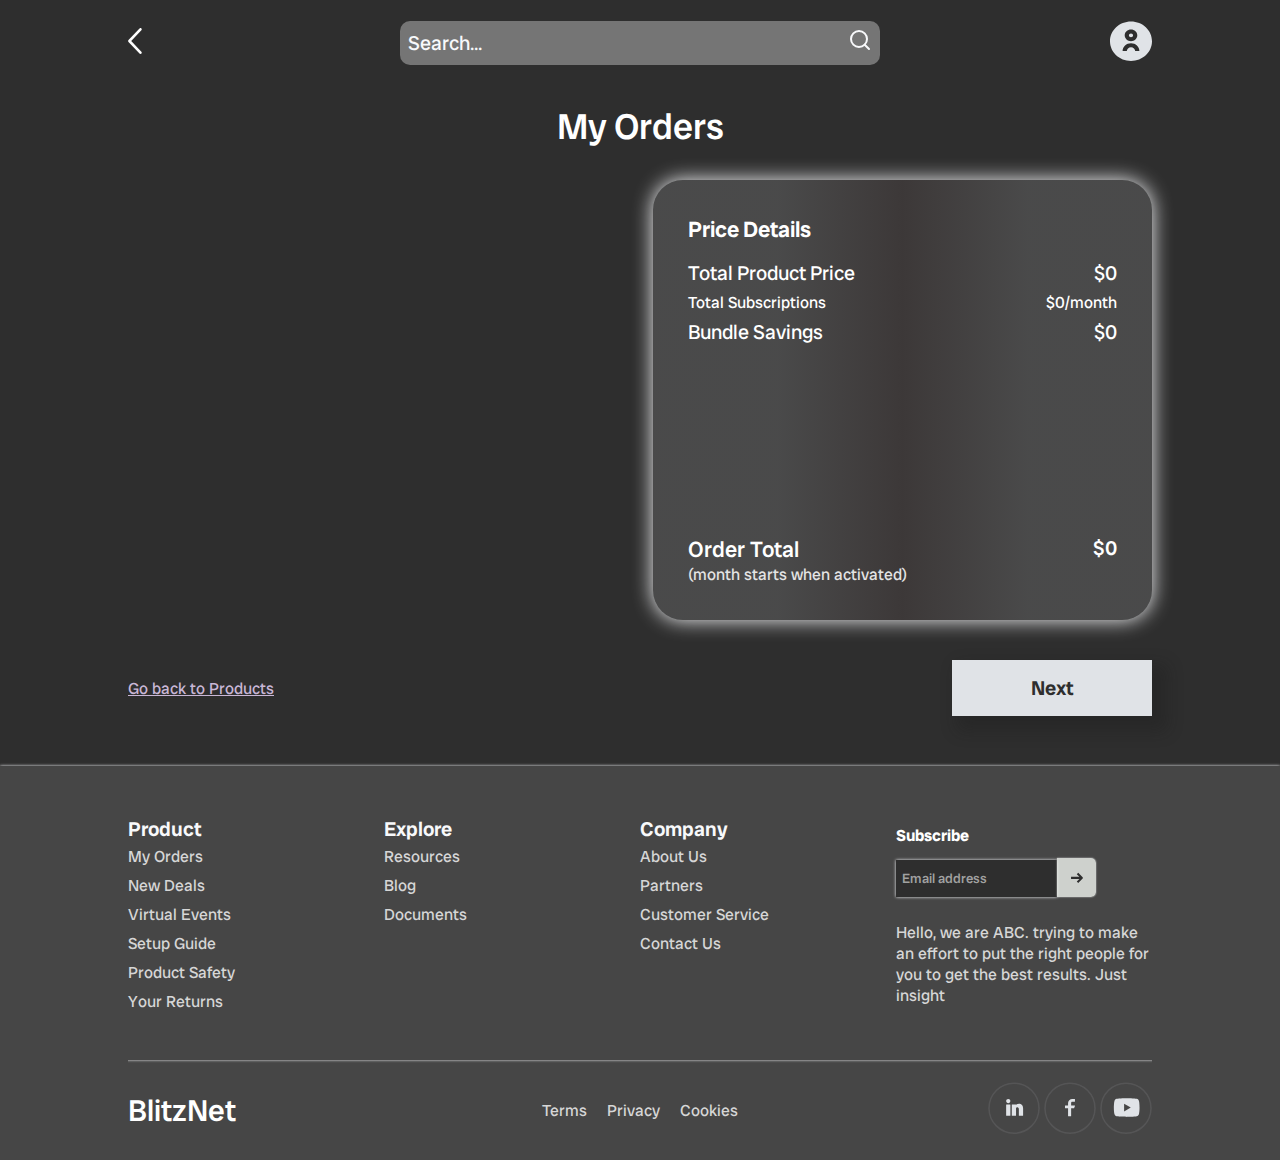
<file: my-orders.html>
<!DOCTYPE html>
<html lang="en">
<head>
    <meta charset="UTF-8">
    <meta name="viewport" content="width=device-width, initial-scale=1.0">
    <link rel="stylesheet" href="/my-orders.css" />
    <link rel="preconnect" href="https://fonts.googleapis.com" />
    <link rel="preconnect" href="https://fonts.gstatic.com" crossorigin />
    <link
      href="https://fonts.googleapis.com/css2?family=Radio+Canada+Big:ital,wght@0,400..700;1,400..700&display=swap"
      rel="stylesheet"
    />
    <link rel="stylesheet" href="https://cdn.jsdelivr.net/npm/bootstrap-icons@1.11.3/font/bootstrap-icons.min.css">
    <title>My Orders</title>
</head>
<body>
    <navbar class="my-orders-nav">
        <a class="nav-back-click"  href="/home.html"><img class="nav-back" src="/back arrow.svg" alt="" ></a>
        <div class="search-space">
          <form class="search-outer-box" action="">
            <div class="search">
              <input class="search-input" type="search" placeholder="Search..." />
              <a href="https://youtube.com"><svg
                class="search-icon"
                width="24"
                height="24"
                viewBox="0 0 24 24"
                fill="none"
                xmlns="http://www.w3.org/2000/svg"
              >
                <path
                  d="M11 19C15.4183 19 19 15.4183 19 11C19 6.58172 15.4183 3 11 3C6.58172 3 3 6.58172 3 11C3 15.4183 6.58172 19 11 19Z"
                  stroke="#F8F9FB"
                  stroke-width="2"
                  stroke-linecap="round"
                  stroke-linejoin="round"
                />
                <path
                  d="M21 21L16.7 16.7"
                  stroke="#F8F9FB"
                  stroke-width="2"
                  stroke-linecap="round"
                  stroke-linejoin="round"
                />
              </svg></a>
            </div>
          </form>
        </div>
        <a class="sign-in-click" href=""><img class="sign-in" src="/Vector.svg" alt="" /></a>
    </navbar>
    <h1 class="my-orders-title">My Orders</h1>
    <div class="orders-section">
        <div id="order-container">
            

        </div>
   <div class="pricing-section">
    <div class="price-details">
        <h2 class="price-details-title">Price Details</h2>
            <div class="total-product-container">
        <p class="total-product-price-title">Total Product Price</p>
        <p class="total-product-price">$0</p>
    </div>
    <div class="total-sub-container">
        <div class="total-subscriptions-title">Total Subscriptions</div>
        
        <div class="total-subscriptions">$0/month</div>
    </div>
   
    <div class="total-savings-container">
        <p class="total-savings-title">Bundle Savings</p>
        <p class="total-savings">$0</p>
    </div>
    <div class="total-order-container">
        <h2 class="order-total-title">Order Total</h2>
        <h2 class="order-total">$0</h2>
    </div>
    <div class="month-starts">(month starts when activated)</div>
    </div>
</div>
</div>
<div class="next-row">
<a class="products-back" href="/home.css">Go back to Products</a>
<a href="/payment-shipping.html" class="next-button">Next</a>
</div>
<section class="footer">
    <div class="footer-1">
      <div class="f-product">
        <h3 class="f-sm-title">Product</h3>
        <a href="/my-orders.html"><p class="f-p">My Orders</p></a>
        <a href="https://youtube.com"><p class="f-p">New Deals</p></a>
          <a href="https://youtube.com"><p class="f-p">Virtual Events</p></a>
            <a href="https://youtube.com"><p class="f-p">Setup Guide</p></a>
              <a href="https://youtube.com"><p class="f-p">Product Safety</p></a>
                <a href="https://youtube.com"><p class="f-p">Your Returns</p></a>
      </div>
      <div class="f-explore">
        <h3 class="f-sm-title">Explore</h3>
        <a href="https://youtube.com"><p class="f-p">Resources</p></a>
        <a href="https://youtube.com"><p class="f-p">Blog</p></a>
          <a href="https://youtube.com"><p class="f-p">Documents</p></a>
      </div>
      <div class="f-company">
        <h3 class="f-sm-title">Company</h3>
        <a href="https://youtube.com"><p class="f-p">About Us</p></a>
          <a href="https://youtube.com"><p class="f-p">Partners</p></a>
            <a href="https://youtube.com"><p class="f-p">Customer Service</p></a>
            <a href="https://youtube.com"><p class="f-p">Contact Us</p></a>
      </div>
      <div class="f-subscribe">
        <h4 class="f-sub-title">Subscribe</h4>
        <form action="">
          <div class="email-address">
            <input class="email-input" type="email" placeholder="Email address" />
            <a href="https://youtube.com"><img class="send" src="/nnew-send.svg" alt=""></a>
          </div>
        </form>
        <p class="subscribe-paragraph">Hello, we are ABC. trying to make an effort to put the right people for you to get the best results. Just insight</p>
      </div>
    </div>
    <span class="mid-footer-dash"></span>
    <div class="footer-2">
      <a href="https://youtube.com"><h1 class="f-logo">BlitzNet</h1></a>
      <div class="tpc">
        <a href="https://youtube.com"><p class="tpc-text">Terms</p></a>
        <a href="https://youtube.com"><p class="tpc-text">Privacy</p></a>
        <a href="https://youtube.com"><p class="tpc-text">Cookies</p></a>
      </div>
      <div class="socials">
        <a href="https://youtube.com"><img class="social-icons" src="/Linkedin.svg"  alt=""></a>
          <a href="https://youtube.com"><img class="social-icons" src="/Facebook.svg" alt=""></a>
            <a href="https://youtube.com"><img class="social-icons" src="/YouTube.svg" alt=""></a>
      </div>
    </div>
  </section>
  <script src="my-orders.js"></script>
</body>
</html>
</file>
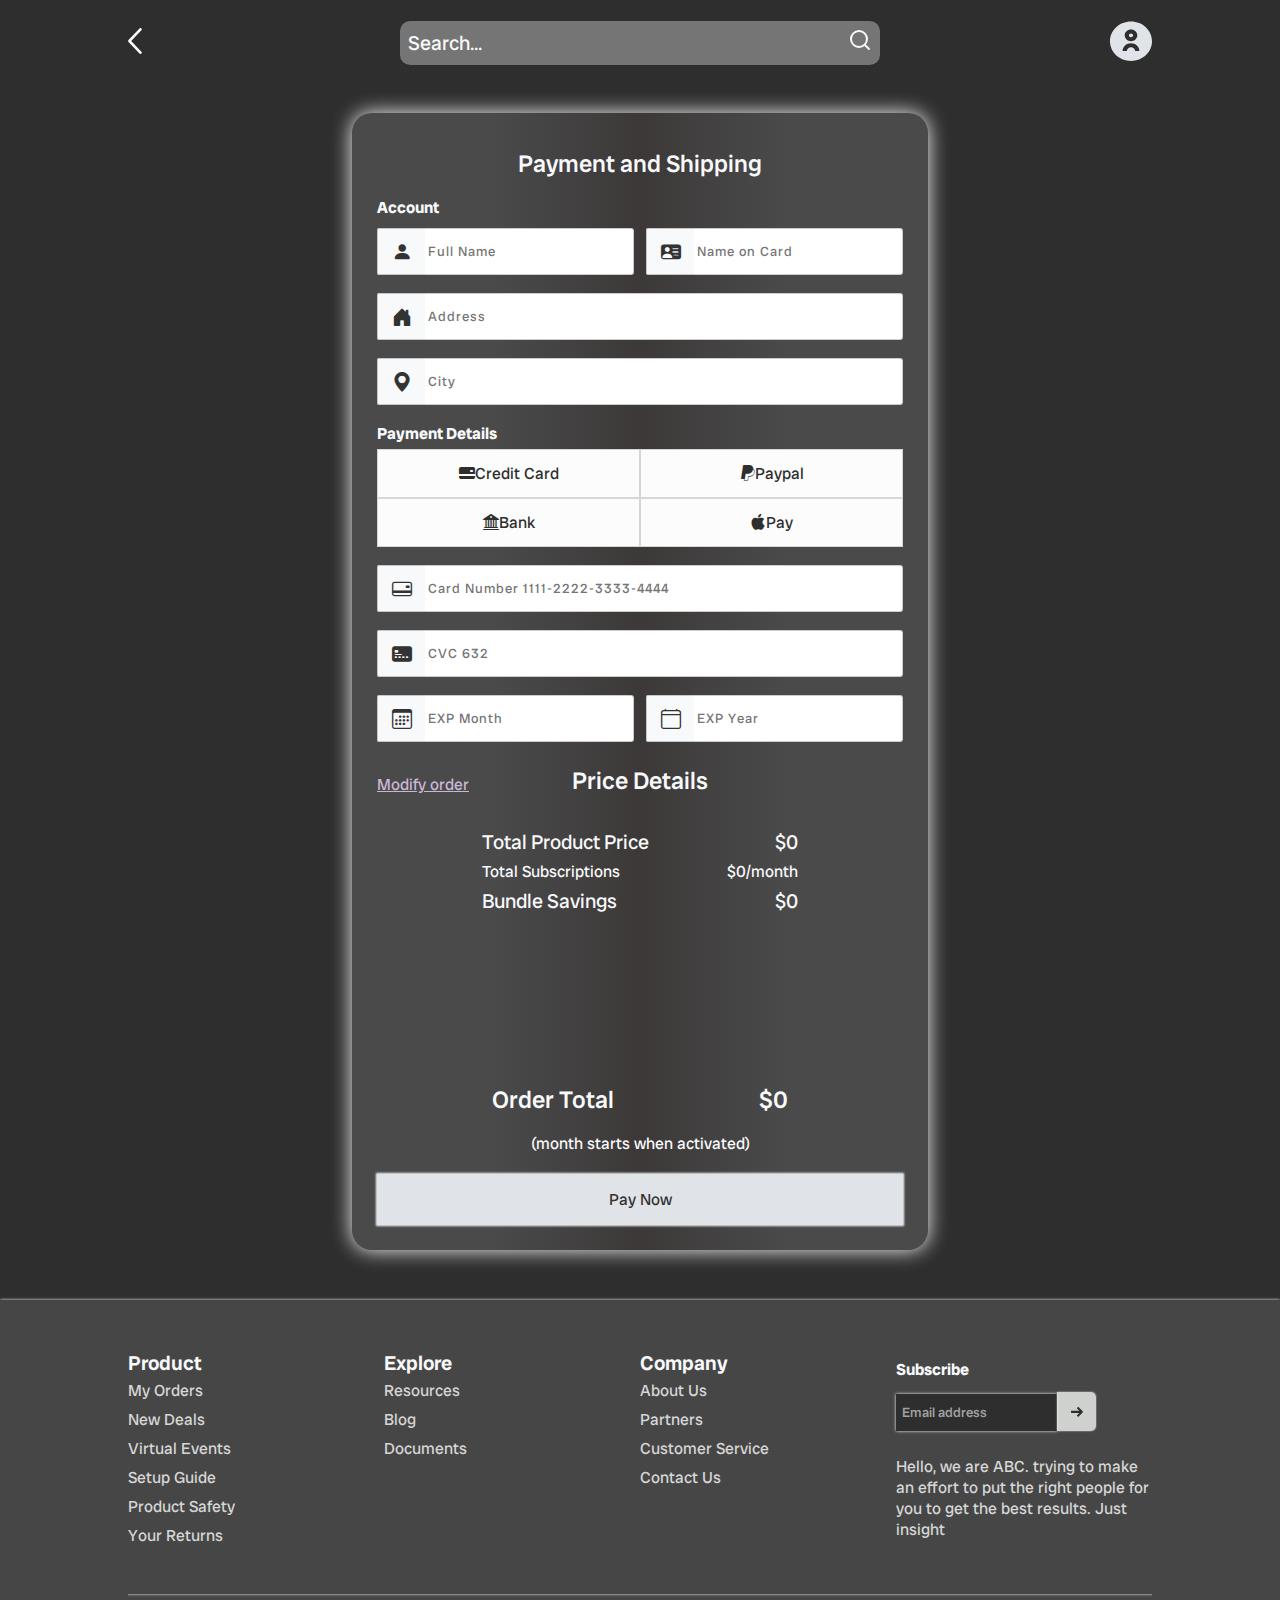
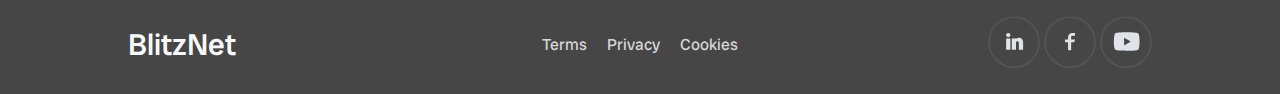
<file: payment-shipping.html>
<!DOCTYPE html>
<html lang="en">
<head>
    <meta charset="UTF-8">
    <meta name="viewport" content="width=device-width, initial-scale=1.0">
    <link rel="stylesheet" href="/payment-shipping.css" />
    <link rel="preconnect" href="https://fonts.googleapis.com" />
    <link rel="preconnect" href="https://fonts.gstatic.com" crossorigin />
    <link
      href="https://fonts.googleapis.com/css2?family=Radio+Canada+Big:ital,wght@0,400..700;1,400..700&display=swap"
      rel="stylesheet"
    />
    <link rel="stylesheet" href="https://cdn.jsdelivr.net/npm/bootstrap-icons@1.11.3/font/bootstrap-icons.min.css">
    <title>Shipping</title>
</head>
<body>
  <navbar class="my-orders-nav">
    <a class="nav-back-click"  href="/my-orders.html"><img class="nav-back" src="/back arrow.svg" alt="" ></a>
    <div class="search-space">
      <form class="search-outer-box" action="">
        <div class="search">
          <input class="search-input" type="search" placeholder="Search..." />
          <a href="https://youtube.com"><svg
            class="search-icon"
            width="24"
            height="24"
            viewBox="0 0 24 24"
            fill="none"
            xmlns="http://www.w3.org/2000/svg"
          >
            <path
              d="M11 19C15.4183 19 19 15.4183 19 11C19 6.58172 15.4183 3 11 3C6.58172 3 3 6.58172 3 11C3 15.4183 6.58172 19 11 19Z"
              stroke="#F8F9FB"
              stroke-width="2"
              stroke-linecap="round"
              stroke-linejoin="round"
            />
            <path
              d="M21 21L16.7 16.7"
              stroke="#F8F9FB"
              stroke-width="2"
              stroke-linecap="round"
              stroke-linejoin="round"
            />
          </svg></a>
        </div>
      </form>
    </div>
    <a class="sign-in-click" href=""><img class="sign-in" src="/Vector.svg" alt="" /></a>
</navbar>
<div class="order-section">

</div>
<div class="wrapper">
  <div class="contents">
  <h2>Payment and Shipping</h2>
  <form action="" method="post">
  <h4>Account</h4>
  <div class="input-group">
    <div class="input-box">
      <input type="text" placeholder="Full Name" required class="name">
      <i class="bi bi-person-fill"></i>
    </div>
    <div class="input-box">
      <input type="text" placeholder="Name on Card" required class="name">
      <i class="bi bi-person-vcard-fill"></i>
    </div>
  </div>
  <div class="input-group">
    <div class="input-box">
      <input type="text" placeholder="Address" required class="name">
      <i class="bi bi-house-door-fill"></i>
    </div>
  </div>
  <div class="input-group">
    <div class="input-box">
      <input type="text" placeholder="City" required class="name">
      <i class="bi bi-geo-alt-fill"></i>
    </div>
  </div>
  <div class="input-group">
    <div class="input-box">
      <h4>Payment Details</h4>
      <input type="radio" placeholder="pay" class="radio" id="bc1" checked>
      <label for="bc1"><span>
        <i class="bi2 bi-credit-card-2-back-fill"></i>Credit Card     
      </span></label>
      <input type="radio" placeholder="pay" class="radio" id="bc2">
      <label for="bc2"><span>
        <i class="bi2 bi-paypal"></i>Paypal    
      </span></label>
      <input type="radio" placeholder="pay" class="radio" id="bc3">
      <label for="bc3"><span>
        <i class="bi2 bi-bank2"></i>Bank    
      </span></label>
      <input type="radio" placeholder="pay" class="radio" id="bc4">
      <label for="bc3"><span>
        <i class="bi2 bi-apple"></i>Pay    
      </span></label>
      </div>
    </div>
      <div class="input-group">
        <div class="input-box">
          <input type="tel" class="name" placeholder="Card Number 1111-2222-3333-4444" required>
          <i class="bi bi-credit-card-2-back"></i>
        </div>
      </div>
      <div class="input-group">
        <div class="input-box">
          <input type="tel" class="name" placeholder="CVC 632" required>
          <i class="bi bi-credit-card-2-front-fill"></i>
        </div>
      </div>
      <div class="input-group">
        <div class="input-box">
        <div class="input-box">
          <input type="number" class="name" placeholder="EXP Month" required>
          <i class="bi bi-calendar3"></i>
        </div>
      </div>

        <div class="input-box">
          <input type="number" class="name" placeholder="EXP Year" required>
          <i class="bi bi-calendar4"></i>
        </div>
      </div>
      <div class="price-nav">
        <a href="/my-orders.html">Modify order</a>
      <h2 class="price-details-title">Price Details</h2>
    </div>
      <div class="price-details">
     
            <div class="total-product-container">
        <p class="total-product-price-title">Total Product Price</p>
        <p class="total-product-price">$0</p>
    </div>
    <div class="total-sub-container">
        <div class="total-subscriptions-title">Total Subscriptions</div>
        
        <div class="total-subscriptions">$0/month</div>
    </div>
    
    <div class="total-savings-container">
        <p class="total-savings-title">Bundle Savings</p>
        <p class="total-savings">$0</p>
    </div>
    
    <div class="total-order-container">
        <h2 class="order-total-title">Order Total</h2>
        <h2 class="order-total">$0</h2>
    </div>
    <div class="month-starts">(month starts when activated)</div>
    
    </div>
      <button class="pay-now-button" type="submit">Pay Now</button>
    </form>
  </div>
    </div>






<section class="footer">
  <div class="footer-1">
    <div class="f-product">
      <h3 class="f-sm-title">Product</h3>
      <a href="/my-orders.html"><p class="f-p">My Orders</p></a>
      <a href="https://youtube.com"><p class="f-p">New Deals</p></a>
        <a href="https://youtube.com"><p class="f-p">Virtual Events</p></a>
          <a href="https://youtube.com"><p class="f-p">Setup Guide</p></a>
            <a href="https://youtube.com"><p class="f-p">Product Safety</p></a>
              <a href="https://youtube.com"><p class="f-p">Your Returns</p></a>
    </div>
    <div class="f-explore">
      <h3 class="f-sm-title">Explore</h3>
      <a href="https://youtube.com"><p class="f-p">Resources</p></a>
      <a href="https://youtube.com"><p class="f-p">Blog</p></a>
        <a href="https://youtube.com"><p class="f-p">Documents</p></a>
    </div>
    <div class="f-company">
      <h3 class="f-sm-title">Company</h3>
      <a href="https://youtube.com"><p class="f-p">About Us</p></a>
        <a href="https://youtube.com"><p class="f-p">Partners</p></a>
          <a href="https://youtube.com"><p class="f-p">Customer Service</p></a>
          <a href="https://youtube.com"><p class="f-p">Contact Us</p></a>
    </div>
    <div class="f-subscribe">
      <h4 class="f-sub-title">Subscribe</h4>
      <form action="">
        <div class="email-address">
          <input class="email-input" type="email" placeholder="Email address" />
          <a href="https://youtube.com"><img class="send" src="/nnew-send.svg" alt=""></a>
        </div>
      </form>
      <p class="subscribe-paragraph">Hello, we are ABC. trying to make an effort to put the right people for you to get the best results. Just insight</p>
    </div>
  </div>
  <span class="mid-footer-dash"></span>
  <div class="footer-2">
    <a href="https://youtube.com"><h1 class="f-logo">BlitzNet</h1></a>
    <div class="tpc">
      <a href="https://youtube.com"><p class="tpc-text">Terms</p></a>
      <a href="https://youtube.com"><p class="tpc-text">Privacy</p></a>
      <a href="https://youtube.com"><p class="tpc-text">Cookies</p></a>
    </div>
    <div class="socials">
      <a href="https://youtube.com"><img class="social-icons" src="/Linkedin.svg"  alt=""></a>
        <a href="https://youtube.com"><img class="social-icons" src="/Facebook.svg" alt=""></a>
          <a href="https://youtube.com"><img class="social-icons" src="/YouTube.svg" alt=""></a>
    </div>
  </div>
</section>
<script src="my-orders.js"></script>
</body>
</html>
</file>
<file: my-orders.css>
* {
    margin: 0;
    padding: 0;
    box-sizing: border-box;
    font-family: "Radio Canada Big", sans-serif;
    color: #fff;
}


:root {
    --width-response: 80%;
}



body {
    background: #2E2E2E;
    display: flex;
    flex-direction: column;
    justify-content: center;
    align-items: center;
}


h1 {
    font-size: 36px;
    font-weight: 500;
}

h2 {
    font-size:20px;
    font-weight: 500;
}



p {
    font-size: 20px;
}

a {
    text-decoration: none;
}

.products-back {
    color: #c9b7d6;
    text-decoration: underline;
}

.month-starts {
 color: #e4e4e4;
}

.my-orders-nav {
    display: grid;
    grid-template-columns: repeat(3, 1fr);
    height: 73px;
    padding-top: 13px;
    width: 80%;
    align-items: center;
    justify-content: center;
    text-align: center;
    
}

.nav-back-click {
    justify-self: start;

}
.nav-back {
    height: 28px;
    cursor: pointer;
    
}

.search {
    width: 30em;
    height: 2.8em;
    display: flex;
    align-items: center;
    justify-content: space-between;
    border-radius: 10px;
    background: #757575;
    transition: box-shadow 0.25s;
    padding-inline: 8px;

}

.search:focus-within {
    box-shadow: 0 0 2px rgba(35, 32, 32, .25);
}

.search-input{
    font-size: 20px;
    color: #E0E3E7;
    margin-right: 16px;
    outline: none;
    border: none;
    background: transparent;
    width: 532px;
    height: 23px;
}

.search-input::placeholder,
.search-icon  {
    color: #F8F9FB;
}

.sign-in {
    height: 40px;
    cursor: pointer;
}

.sign-in-click {
    justify-self: end;
}

.my-orders-title {
    
    margin-top: 30px;
}

.orders-section {
    width: 100%;
    margin-top: 30px;
    display: flex;
    column-gap: 2%;
        
}



#order-container {
    width: 39%;
    margin-left: 10%;
}

.order-product-container {
    width: 100%;
    display: grid;
    grid-template-columns: 30% 60% 10%;
    grid-template-rows: 80% 20%;
    margin-bottom: 40px;
    height: 200px;
    padding: 20px;
    background: linear-gradient(to right,#f8f9fb23, #f8f9fb23, #97797923,  #f8f9fb23, #f8f9fb23);
    box-shadow: 0 0 20px #F8F9FB;
    border-radius: 30px;

}

.order-product-container-2 {
    width: 100%;
    display: grid;
    grid-template-columns: 30% 60% 10%;;
    height: 200px;
    padding: 20px;
    background: linear-gradient(to right,#f8f9fb23, #f8f9fb23, #97797923,  #f8f9fb23, #f8f9fb23);
    box-shadow: 0 0 20px #F8F9FB;
    border-radius: 30px;
}

.img-product-container {
    display: flex;
    height: 70%;
    width: 70%;
    margin: auto;
    align-items: center;
    justify-content: center;

}


.quantity-controls {
    margin-top: 10px;
    display: flex;
    align-items: center;
}

.quantity-controls label {
    font-size: 16px;
    margin-right: 10px;

}

.quantity-box {
    display: flex;
    align-items: center;
    background: linear-gradient(to bottom, #ffffff, #eef2ec); /* Beige background like the image */
    border-radius: 4px;
    overflow: hidden; /* Ensure buttons don’t overflow */
}

.quantity-box {
    display: flex;
    align-items: center;
    background: linear-gradient(to bottom, #ffffff, #cbcbcb); /* Beige background like the image */
    border-radius: 4px;
    overflow: hidden; /* Ensure buttons don’t overflow */
}


.qty-increase, .qty-decrease {
    width: 30px;
    height: 30px;
    background: linear-gradient(to bottom, #c7c6c6, #cbcbcb); /* Match beige background */
    border: none;
    cursor: pointer;
    font-size: 16px;
    color: #000; /* Black text/buttons */
    display: flex;
    align-items: center;
    justify-content: center;
    padding: 0;
}

.qty-increase:hover, .qty-decrease:hover {
    background: #757575; /* Slightly darker beige on hover */
}

.quantity {
    width: 40px;
    height: 30px;
    background: linear-gradient(to bottom, #ffffff, #cbcbcb); /* Match beige background */
    border: none;
    display: flex;
    align-items: center;
    justify-content: center;
    font-size: 16px;
    color: #000; /* Black text */
    text-align: center;
}
.order-product-img {
    height:130px;

}

.order-product-text {
    align-self: center;
    margin-bottom: 10px;
    
}

.add-lines-box {
    display: flex;
}

.productnqty-price {
    color: #eef2ec;
    font-weight: 500;
}



.order-product-name  {
    font-size: 20px;
    font-weight: 600;
    margin-bottom: 0px;
}

.order-product-delete {
height: 12px;
justify-self: end;
margin-right: 8px;
margin-top: 5px;
cursor: pointer;
}



.quantity-box {
    display: flex;
    align-items: center;
    column-gap: 4px;
}

.sub-price {
    font-size: 16px;
    font-weight: 600;
}

.span-1 {
    color: #88B1B9;
}

.span-2 {
    color: #DFC5C5;
}

.price-details {
    width: 100%;
    padding: 35px;
    height: 440px;
    display: flex;
    flex-direction: column;
    justify-content: flex-start;
    border-radius: 30px;
    background: linear-gradient(to right,#f8f9fb23, #f8f9fb23, #97797923,  #f8f9fb23, #f8f9fb23);
    box-shadow: 0 0 20px #F8F9FB;
}

.price-details-title {
    font-size: 22px;
    font-weight: 600;
    margin-bottom: 16px;
}

.pricing-section {
    width: 39%;
}

.total-product-container {
    display: flex;
    justify-content: space-between;
    width: 100%;
    margin-bottom: 6px;
}

.total-sub-container {
    display: flex;
    justify-content: space-between;
    width: 100%;
    margin-bottom: 6px;
}

.total-savings-container {
    display: flex;
    justify-content: space-between;
    width: 100%;
    margin-bottom: 6px;
}

.total-order-container {
    display: flex;
    justify-content: space-between;
    width: 100%;
    margin-top: auto;
}

.order-total-title {
    font-size: 22px;
}

.add-sub-price {
    color: #c9b7d6;
    font-weight: 500;
}



.footer {
    display: flex;
    flex-direction: column;
    align-items: center;
    justify-content: center;
    margin-top: 50px;
    background: #63636377;
    width: 100%;
    box-shadow: 0 0 3px #F8F9FB;
   
}

.footer-1 {
    margin-top: 50px;
    display: grid;
    grid-template-columns: repeat(4, 1fr);
    width: var(--width-response);
}


.f-sm-title {
    font-size: 20px;
    font-weight: 600;
    color: #F8F9FB;
    margin-bottom: 4px;
}

.f-p {
    font-size: 16px;
    color: #d6d6d6;
    margin-bottom: 8px;
}

.f-p:hover {
    color: #F8F9FB;
}



.footer-2 {
    display: grid;
    align-items: center;
    grid-template-columns: repeat(3, 1fr);
    width: var(--width-response);
    box-shadow:inset 0px 3px 3px -3px  #F8F9FB;
    margin-top: 40px;
    height: 100px;
}

.tpc {
    justify-self: center;
    display: flex;
    justify-content: center;
    align-items: center;
    gap: 0 20px;
}

.tpc-text {
    font-size: 16px;
    color: #d6d6d6;
}

.tpc-text:hover {
    color: #F8F9FB;
}

.f-logo {
    font-size: 30px;
    font-weight: 500px;
    justify-self: start;
}


.socials {
    justify-self: end;
}

.social-icons:hover {
    scale: 1.05;
}

.email-address {
    display: flex;
    align-items: center;
    justify-content: flex-start;
    margin-top: 8px;
    color: #F8F9FB;
}

.email-input {
    height: 37px;
    border: none;
    box-shadow: 0 0 3px #F8F9FB;
    border-right: none;
    outline: none;
    background: #2E2E2E;
    font-weight: 500;
    color: #F8F9FB;
    padding-left: 6px;

}

.email-input::placeholder {
    color: #d6d6d6af;
}

.send {
    margin-top: 4px;
    height: 39px;
    box-shadow: 0 0 1.5px #F8F9FB;
    border-top-right-radius: 5px;
    border-bottom-right-radius: 5px;
}

.f-subscribe {
    display: flex;
    flex-direction: column;
    justify-content: center;
    margin-bottom: 5px;
}

.subscribe-paragraph {
    color: #d6d6d6;
    font-size: 16px;
    margin-top: 20px;
}


.next-button {

    width: 19.5%;
color: #2E2E2E;
height: 2.8em;
font-size: 20px;
font-weight: 600;
background: #E0E3E7;
box-shadow: 10px 10px 15px 5px rgba(24, 24, 24, 0.288);
cursor: pointer;
text-align: center;
place-content: center;
}

.next-button:hover {
    background: linear-gradient(to bottom, #ffffff, #cbcbcb);
}

.next-row {
    margin-top: 40px;
    display: flex;
    justify-content: space-between;
    align-items: center;
    width: 80%;
}
</file>
<file: payment-shipping.css>
* {
    margin: 0;
    padding: 0;
    box-sizing: border-box;
    font-family: "Radio Canada Big", sans-serif;
    color: #F8F9FB;
}


:root {
    --width-response: 80%;
}




  
body {
    background: #2E2E2E;
    display: flex;
    flex-direction: column;
    justify-content: center;
    align-items: center;
}



h1 {
    font-size: 36px;
    font-weight: 500;
}

h2 {
    font-size:20px;
    font-weight: 500;
}



p {
    font-size: 20px;
}

a {
    text-decoration: none;
}

.my-orders-nav {
    display: grid;
    grid-template-columns: repeat(3, 1fr);
    height: 73px;
    padding-top: 13px;
    width: 80%;
    align-items: center;
    justify-content: center;
    text-align: center;

}

.nav-back-click {
    justify-self: start;

}
.nav-back {
    height: 28px;
    cursor: pointer;
    
}

.search {
    width: 30em;
    height: 2.8em;
    display: flex;
    align-items: center;
    justify-content: space-between;
    border-radius: 10px;
    background: #757575;
    transition: box-shadow 0.25s;
    padding-inline: 8px;

}

.search:focus-within {
    box-shadow: 0 0 2px rgba(35, 32, 32, .25);
}

.search-input{
    font-size: 20px;
    color: #E0E3E7;
    margin-right: 16px;
    outline: none;
    border: none;
    background: transparent;
    width: 532px;
    height: 23px;
}

.search-input::placeholder,
.search-icon  {
    color: #F8F9FB;
}

.sign-in {
    height: 40px;
    cursor: pointer;
}

.sign-in-click {
    justify-self: end;
}

.payment-shipping-section {
    width: 80%;
    margin-top: 25px;
}

.order-section {
    width: 80%;
    display: flex;
    column-gap: 5%;
    margin-top: 40px;
}



#order-container {
    width: 45%;
}




.img-product-container {
display: none;
}


.quantity-controls {
    margin-top: 10px;
    display: flex;
    align-items: center;
}

.quantity-controls label {
    font-size: 16px;
    margin-right: 10px;

}

.quantity-box {
    display: flex;
    align-items: center;
    background: linear-gradient(to bottom, #ffffff, #eef2ec); /* Beige background like the image */
    border-radius: 4px;
    overflow: hidden; /* Ensure buttons don’t overflow */
}

.quantity-box {
    display: flex;
    align-items: center;
    background: linear-gradient(to bottom, #ffffff, #cbcbcb); /* Beige background like the image */
    border-radius: 4px;
    overflow: hidden; /* Ensure buttons don’t overflow */
}


.qty-increase, .qty-decrease {
    width: 30px;
    height: 30px;
    background: linear-gradient(to bottom, #c7c6c6, #cbcbcb); /* Match beige background */
    border: none;
    cursor: pointer;
    font-size: 16px;
    color: #000; /* Black text/buttons */
    display: flex;
    align-items: center;
    justify-content: center;
    padding: 0;
}

.qty-increase:hover, .qty-decrease:hover {
    background: #757575; /* Slightly darker beige on hover */
}

.quantity {
    width: 40px;
    height: 30px;
    background: linear-gradient(to bottom, #ffffff, #cbcbcb); /* Match beige background */
    border: none;
    display: flex;
    align-items: center;
    justify-content: center;
    font-size: 16px;
    color: #000; /* Black text */
    text-align: center;
}
.order-product-img {
display: none;

}

.order-product-text {
text-align: start;
    margin: auto;
    width: 25ch;
}

.add-lines-box {
    display: flex;
}

.productnqty-price {
    color: #eef2ec;
    font-weight: 500;
}



.order-product-name  {
    font-size: 20px;
    font-weight: 600;
    margin-bottom: 0px;
}

.order-product-delete {
height: 12px;
justify-self: end;
margin-right: 8px;
margin-top: 5px;
cursor: pointer;
}



.quantity-box {
    display: flex;
    align-items: center;
    column-gap: 4px;
}

.sub-price {
    font-size: 16px;
    font-weight: 600;
}

.span-1 {
    color: #88B1B9;
}

.span-2 {
    color: #DFC5C5;
}

.price-nav {
    display: grid;
    align-items: center;
grid-template-columns: repeat(3, 1fr);
    width: 100%;
}


.price-nav a {
    color: #c9b7d6;
    text-decoration: underline;
}

.price-details {
    width: 100%;
    padding-top: 15px;
    padding-inline: 20%;
    height: 340px;
    display: flex;
    flex-direction: column;
    justify-content: flex-start;
    align-items: center;
    border-radius: 30px;
    margin-bottom: 20px;
}


.price-details-title {
    font-size: 22px;
    font-weight: 600;
    margin-bottom: 16px;
}


.total-product-container {
    display: flex;
    justify-content: space-between;
    width: 100%;
    margin-bottom: 6px;
}

.total-sub-container {
    display: flex;
    justify-content: space-between;
    width: 100%;
    margin-bottom: 6px;
}

.total-savings-container {
    display: flex;
    justify-content: space-between;
    width: 100%;
    margin-bottom: 6px;
}

.total-order-container {
    display: flex;
    justify-content: space-between;
    width: 100%;
    margin-top: auto;
}

.order-total-title {
    font-size: 22px;
}

.add-sub-price {
    color: #c9b7d6;
    font-weight: 500;
}



.wrapper {
    position: relative;
    overflow: hidden;
    width: 45%;
    padding: 25px;
    margin: auto;
    background: linear-gradient(to right,#f8f9fb23, #f8f9fb23, #97797923,  #f8f9fb23, #f8f9fb23);
    box-shadow: 0 0 20px #F8F9FB;
    border-radius: 20px;

}



.wrapper h2 {
    color: #F8F9FB;
    font-size: 24px;
    padding: 10px;
    margin-bottom: 8px;
    text-align: center;
    font-weight: 500;
}

.wrapper h4 {
    padding-bottom: 5px;
    color: #F8F9FB;
}

.input-group {
    margin-bottom: 8px;
    width: 100%;
    position: relative;
    display: flex;
    padding: 5px 0;
}

.input-box {
    width: 100%;
    margin-right: 12px;
    position: relative;

}

.input-box:last-child {
    margin-right: 0px;
}

.input-box .name {
    padding: 14px 10px 14px 50px;
    width: 100%;
    border: 1px solid #0003;
    outline: none;
    letter-spacing: 1px;
    transition: 0.3s;
    border-radius: 3px;
    
    color: #333;
}

.input-box .name:focus {
    -webkit-box-shadow: 0 0 2px 1px #F8F9FB;
    -moz-box-shadow: 0 0 2px 1px #F8F9FB;
    box-shadow: 0 0 2px 1px #F8F9FB;
    border: 1px solid #F8F9FB;
}

.input-box .bi {
    width: 48px;
    display: flex;
    justify-content: center;
    align-items: center;
    position: absolute;
    left: 0px;
    top: 0px;
    bottom: 0px;
    color: #333;
    background: #F8F9FB;
    border-radius: 2px 0 0 2px;
    border: 1px solid #0003;
    border-right: none;
font-size: 20px;
transition: 0.3s;
pointer-events: none;

}

.name:focus + .bi {
    background: #F8F9FB;
    border: none;
    transition: 1s;
} 

.radio {
    display: none;
}

.input-box label {
    width: 50%;
    padding: 13px;
    background: #fcfcfc;
    display: block;
    float: left;
    text-align: center;
    border: 1px solid #d6d6d6;
}

span, .bi2 {
    color: #2E2E2E;
}

.pay-now-button {
    width: 100%;
    background: #E0E3E7;
    color: #333;
    cursor: pointer;
    -webkit-box-shadow: 0 0 2px 1px #F8F9FB;
    -moz-box-shadow: 0 0 2px 1px #F8F9FB;
    box-shadow: 0 0 2px 1px #F8F9FB;
    border: none;
    padding: 15px;
    font-size: 16px;
}

.pay-now-button:hover {
    background: linear-gradient(to bottom, #ffffff, #cbcbcb);
    color: #333;
    cursor: pointer;
    -webkit-box-shadow: 0 0 2px 1px #F8F9FB;
    -moz-box-shadow: 0 0 2px 1px #F8F9FB;
    box-shadow: 0 0 2px 1px #F8F9FB;

}




.footer {
    display: flex;
    flex-direction: column;
    align-items: center;
    justify-content: center;
    margin-top: 50px;
    background: #63636377;
    width: 100%;
    box-shadow: 0 0 3px #F8F9FB;
   
}

.footer-1 {
    margin-top: 50px;
    display: grid;
    grid-template-columns: repeat(4, 1fr);
    width: var(--width-response);
}


.f-sm-title {
    font-size: 20px;
    font-weight: 600;
    color: #F8F9FB;
    margin-bottom: 4px;
}

.f-p {
    font-size: 16px;
    color: #d6d6d6;
    margin-bottom: 8px;
}

.f-p:hover {
    color: #F8F9FB;
}



.footer-2 {
    display: grid;
    align-items: center;
    grid-template-columns: repeat(3, 1fr);
    width: var(--width-response);
    box-shadow:inset 0px 3px 3px -3px  #F8F9FB;
    margin-top: 40px;
    height: 100px;
}

.tpc {
    justify-self: center;
    display: flex;
    justify-content: center;
    align-items: center;
    gap: 0 20px;
}

.tpc-text {
    font-size: 16px;
    color: #d6d6d6;
}

.tpc-text:hover {
    color: #F8F9FB;
}

.f-logo {
    font-size: 30px;
    font-weight: 500px;
    justify-self: start;
}


.socials {
    justify-self: end;
}

.social-icons:hover {
    scale: 1.05;
}

.email-address {
    display: flex;
    align-items: center;
    justify-content: flex-start;
    margin-top: 8px;
    color: #F8F9FB;
}

.email-input {
    height: 37px;
    border: none;
    box-shadow: 0 0 3px #F8F9FB;
    border-right: none;
    outline: none;
    background: #2E2E2E;
    font-weight: 500;
    color: #F8F9FB;
    padding-left: 6px;

}

.email-input::placeholder {
    color: #d6d6d6af;
}

.send {
    margin-top: 4px;
    height: 39px;
    box-shadow: 0 0 1.5px #F8F9FB;
    border-top-right-radius: 5px;
    border-bottom-right-radius: 5px;
}

.f-subscribe {
    display: flex;
    flex-direction: column;
    justify-content: center;
    margin-bottom: 5px;
}

.subscribe-paragraph {
    color: #d6d6d6;
    font-size: 16px;
    margin-top: 20px;
}
</file>
